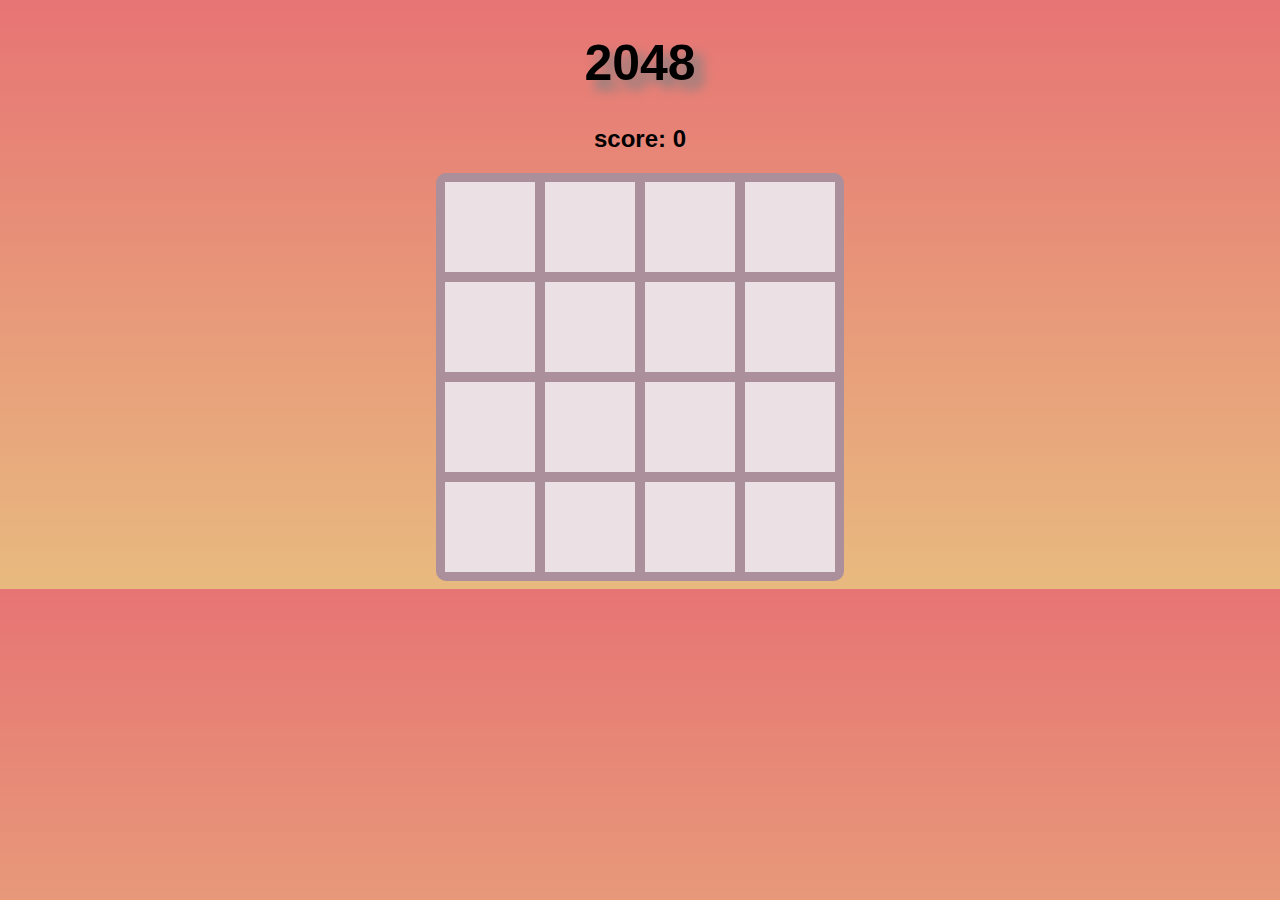
<file: js_project/2048Game.html>
<!DOCTYPE html>
<html lang="en">

<head>
    <meta charset="UTF-8">
    <meta http-equiv="X-UA-Compatible" content="IE=edge">
    <meta name="viewport" content="width=device-width, initial-scale=1.0">
    <title>2048</title>
    <link rel="stylesheet" href="2048Game.css">
</head>

<body>
    <header>
        <div>
            <h1>2048</h1>
        </div>
        <!-- <div>
            <span id="header_score">
                <h3>score</h3>
                <p>0</p>
            </span>
            <span id="header_best">
                <h3>Best</h3>
                <p>0</p>
            </span>
        </div> -->
        <h3></h3>
        <h2 id="score">score: <span>0</span></h2>
    </header>

    <div id="board">
        <!-- <div class="tiles x"></div> -->
        <!-- <div class="tiles x"></div> -->
        <!-- <div class="tiles x"></div> -->
    </div>
<script src="2048Game.js"></script>
</body>

</html>
</file>
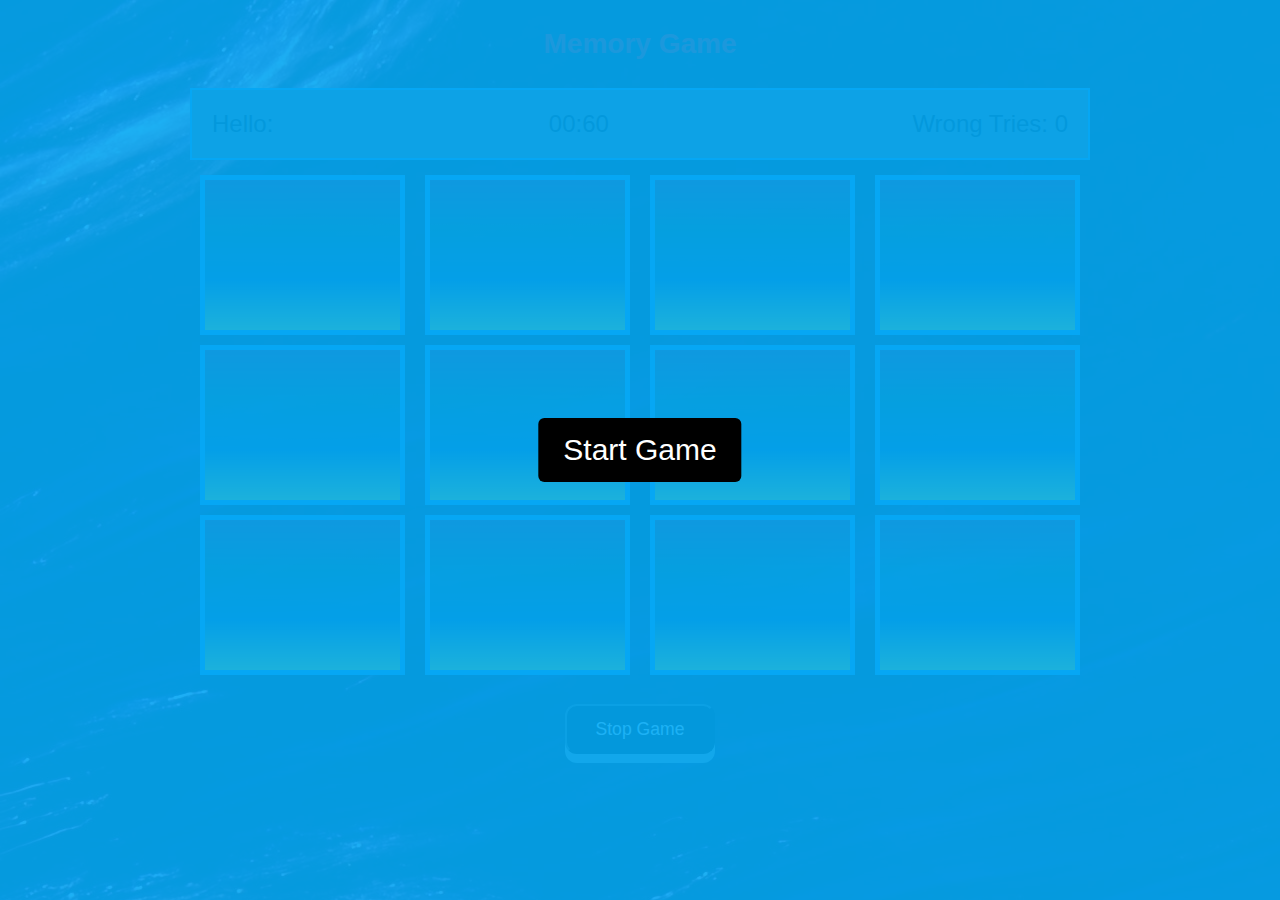
<file: js_project/Memorygame.html>
<!DOCTYPE html>
<html lang="en">
<head>
  <meta charset="UTF-8">
  <meta name="viewport" content="width=device-width, initial-scale=1.0">
  <title>Memory Game</title>
  <link rel="stylesheet" href="mystyle.css">
</head>

<body>

  <p> Memory Game</p>
  <div class="control-buttons">
    <span>Start Game</span>
  </div>
  <div class="info-container">
    <div class="name">
      Hello: <span></span>
    </div>
    <div class="tries">
      Wrong Tries: <span>0</span>
    </div>
    <div class="timer" id="time">00:60</div>
  </div>
  </div>
  <div class="memory-game-blocks">
    <div class="game-block" data-technology="angular">
      <div class="face front"></div>
      <div class="face back">
        <img decoding="async" src="images/pexels-fiona-art-5186869.jpg" alt="">
      </div>
    </div>
    <div class="game-block" data-technology="angular">
      <div class="face front"></div>
      <div class="face back">
        <img decoding="async" src="images/pexels-fiona-art-5186869.jpg" alt="">
      </div>
    </div>
    <div class="game-block" data-technology="vuejs">
      <div class="face front"></div>
      <div class="face back">
        <img decoding="async" src="images/pexels-andre-moura-2523959.jpg" alt="">
      </div>
    </div>
    <div class="game-block" data-technology="vuejs">
      <div class="face front"></div>
      <div class="face back">
        <img decoding="async" src="images/pexels-andre-moura-2523959.jpg" alt="">
      </div>
    </div>
    <div class="game-block" data-technology="css3">
      <div class="face front"></div>
      <div class="face back">
        <img decoding="async" src="images/pexels-min-an-721287.jpg" alt="">
      </div>
    </div>
    <div class="game-block" data-technology="css3">
      <div class="face front"></div>
      <div class="face back">
        <img decoding="async" src="images/pexels-min-an-721287.jpg" alt="">
      </div>
    </div>
    <div class="game-block" data-technology="github">
      <div class="face front"></div>
      <div class="face back">
        <img decoding="async" src="images/pexels-artem-podrez-7233115.jpg" alt="">
      </div>
    </div>
    <div class="game-block" data-technology="github">
      <div class="face front"></div>
      <div class="face back">
        <img decoding="async" src="images/pexels-artem-podrez-7233115.jpg" alt="">
      </div>
    </div>
    <div class="game-block" data-technology="gulpjs">
      <div class="face front"></div>
      <div class="face back">
        <img decoding="async" src="images/pexels-bymalens-2268509.jpg" alt="">
      </div>
    </div>
    <div class="game-block" data-technology="gulpjs">
      <div class="face front"></div>
      <div class="face back">
        <img decoding="async" src="images/pexels-bymalens-2268509.jpg" alt="">
      </div>
    </div>
    <div class="game-block" data-technology="html5">
      <div class="face front"></div>
      <div class="face back">
        <img decoding="async" src="images/pexels-dids-2911521.jpg" alt="">
      </div>
    </div>
    <div class="game-block" data-technology="html5">
      <div class="face front"></div>
      <div class="face back">
        <img decoding="async" src="images/pexels-dids-2911521.jpg" alt="">
      </div>
    </div>
  </div>
  <audio id="success" src="images/assets_right.wav" preload="auto"></audio>
  <audio id="fail" src="images/assets_wrong.wav" preload="auto"></audio>

  <div class="game-container"></div>
  <button id="stop" class="hide" onclick="stopgame()">Stop Game</button>
  </div>

  <script src="myscript.js"></script>
</body>

</html>
</file>
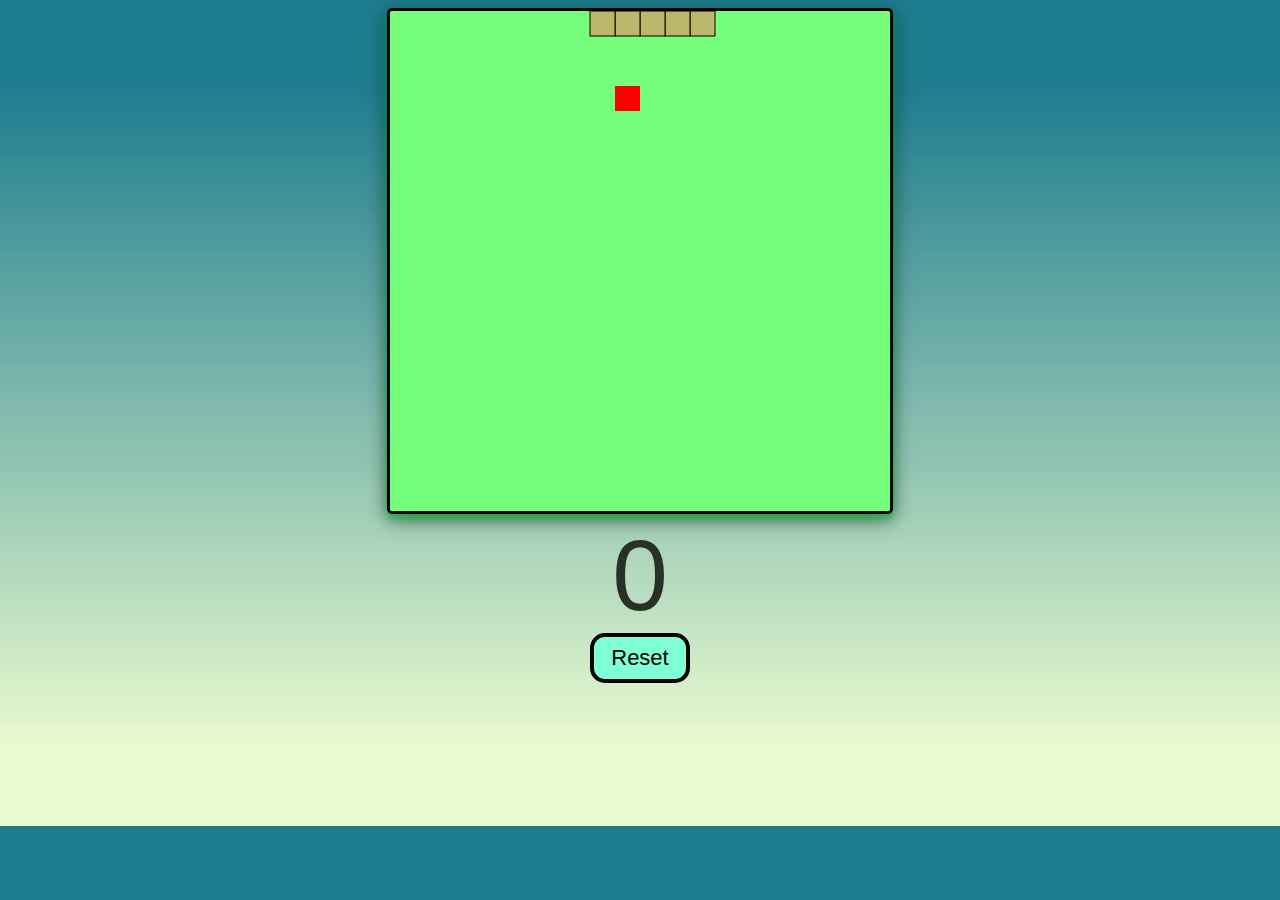
<file: js_project/snakeIndex.html>
<!DOCTYPE html>
 <html lang="en">
 <head>
    <meta charset="UTF-8">
    <meta http-equiv="X-UA-Compatible" content="IE=edge">
    <meta name="viewport" content="width=device-width, initial-scale=1.0">
    <title>Snake Game</title>
    <link rel="stylesheet" href="NadaStyle.css">
 </head>

 <body background="https___hookagency.com_wp-content_uploads_2015_11_ice-cold-blue-to-yellow-gradient-background.jpg"> 
    <div id="gameContainer">
      <!-- <div class="background">
         <div class="bubbles">
            <span></span>
            
         </div>
       </div> -->
      
        <canvas id="gameBoard" width="500" height="500">
        </canvas>
        
        <div id="scoreText">0</div>
        
        <button id="resetBtn">Reset</button>
    </div>

   
    <audio id="audio1" src="i'm a loser (mp3cut.net).mp3" preload="auto"></audio>
    <audio id="audio2" src="mixkit-chewing-something-crunchy-2244.wav" preload="auto"></audio>
    <audio id="audio3" src="mixkit-arcade-video-game-bonus-2044.wav" preload="auto"></audio>

    
   <script src="main.js"></script>
 </body>
 </html>
</file>
<file: js_project/2048Game.css>
body{
    text-align: center; 
    font-family: Arial, Helvetica, sans-serif;
    background-image: linear-gradient(rgb(231, 116, 116) ,  rgb(232, 186, 127));
     padding: 0px;
}
h1{
 text-shadow: 9px 9px 12px grey;
 font-size: 50px;

}
h1:hover{
  color: red;
}
#board{
    width: 400px;
    height: 400px;
    background-color: hwb(344 88% 8%);
    border: 4px solid  hwb(337 56% 33%);
    display: flex;     
    flex-wrap: wrap;
    margin:0 auto;
    border-radius: 10px;
}

.tiles {
  width: 90px;
  height: 90px;
  border: 5px solid  hwb(337 56% 33%) ;
  display: flex;
  justify-content: center;
  align-items: center;

  font-weight: bold;
  font-size: 35px;
  /* border-radius: 5px; */
}

.x2{
  background-color: rgb(230, 206, 157);
}

.x4{
  background-color: rgb(152, 134, 111);
}

.x8{
  background-color: #3CACAE;
}
.x16{
  background-color: rgb(221, 141, 141);
}
.x32{
  background-color: rgb(106, 100, 88);
}
.x64{
  background-color: rgb(133, 102, 115);
}
.x128{  
  background-color: rgb(216, 196, 155);
}
.x256{
  background-color: rgb(226, 195, 150);
}
.x512{
  background-color: rgb(224, 105, 191);
}
.x1024{
  background-color: rgb(116, 115, 165);
}
.x2048{
  background-color: rgb(86, 64, 19);
}
.x4096{
  background-color: rgb(96, 98, 93);
}
</file>
<file: js_project/mystyle.css>
* {
    box-sizing: border-box;
  }
  body {
    font-family: Arial, Tahoma, sans-serif;
    background-image: url(images/pexels-tuesday-temptation-3780104.jpg);
    background-repeat: no-repeat;
  }
  p{
    text-align: center;
    color: red;
    font-size: 28px;
    font-weight: bolder;
  }
  .control-buttons {
    position: fixed;
    left: 0;
    top: 0;
    width: 100%;
    height: 100%;
    z-index: 2;
    background-color: rgba(3, 169, 244, 0.9);
  }
  .control-buttons span {
    position: absolute;
    left: 50%;
    top: 50%;
    transform: translate(-50%, -50%);
    background-color:black;
    color: #FFF;
    padding: 15px 25px;
    font-size: 30px;
    text-align: center;
    border-radius: 6px;
    cursor: pointer;
  }
  .info-container {
    width: 900px;
    margin: 10px auto 10px;
    background-color: #F6F6F6;
    padding: 20px;
    font-size: 24px;
    overflow: hidden;
    border: 2px solid #2196f3;
    background-color:#666;
  }

  .info-container .name {
    float: left;
    width: 30%;
  }
  .info-container .tries {
    float: right;
    width: 30%;
    text-align: right;
  }
  .info-container .timer{
    float: left;
    width: 30%;
    margin-left: 80px;

  }
  .memory-game-blocks {
    display: flex;
    width: 900px;
    flex-wrap: wrap;
    margin: 15px auto;
  }

  .memory-game-blocks.no-clicking {
    pointer-events: none;
  }
  .memory-game-blocks .game-block {
    height: 160px;
    transition: transform .5s;
    transform-style: preserve-3d;
    cursor: pointer;
    position: relative;
    flex: 1 0 180px;
    margin: 0 10px 10px;
  }
  .memory-game-blocks .game-block:hover{
      height: 170px;
    
  }
  .memory-game-blocks .game-block .front {
    /* background-color: #333; */
    line-height: 180px;
    background: linear-gradient(#7a0e2e,#22ad3756,#0e497a,#fbff00);

  }
  /* .memory-game-blocks .game-block .front:before {
    content: '';
    color: #FFF;
    font-size: 140px;
    font-weight: bold;
  } */
  .memory-game-blocks .game-block .back {
    background-color: #607D8B;
    transform: rotateY(180deg);
  }
  .memory-game-blocks .game-block .back img {
    width: 190px;
    height: 150px;
  }
  .memory-game-blocks .game-block .face {
    position: absolute;
    width: 100%;
    height: 100%;
    text-align: center;
    backface-visibility: hidden;
    border: 5px solid #2196F3;
  }
  .memory-game-blocks .game-block.is-flipped,
  .memory-game-blocks .game-block.has-match {
    -webkit-transform: rotateY(180deg);
    -moz-transform: rotateY(180deg);
    transform: rotateY(180deg);
    pointer-events: none;
  }
/* stop buttum */
  #stop {
    font-size: 1.1em;
    display: block;
     margin: 1.1em auto 0 auto;
    background-color: #000000;
    color: #ffffff;
    }
    .hide{

     width: 150px;
     height: 50px;
     border-radius: 12px;
     box-shadow: 0 9px #999;

    }
 .hide:hover {background-color: #3e8e41}

.hide:active {
  background-color: #3e8e41;
  box-shadow: 0 5px #666;
  transform: translateY(4px);
}
  /* timer style */
  .container {
    display: flex;
    justify-content: center;
    align-items: center;
    height: 1px;
    flex-direction: column;
    background: #e9c46a;
  }
  /* #timer {
    margin-bottom: 25px;
    font-size: 3rem;
    font-weight: bold;
    color: #2a9d8f;
  } */
</file>
<file: js_project/NadaStyle.css>
#gameContainer
{
    text-align: center;
   
}
#gameBoard
{
    border: 3px solid;
    border-radius: 5px;
    box-shadow: 0 4px 8px 0 rgba(3, 187, 46, 0.7), 0 6px 20px 0 rgba(0, 0, 0, 0.5);
   }
#scoreText
{
    font-family:'Gill Sans', 'Gill Sans MT', Calibri, 'Trebuchet MS', sans-serif;
    font-size: 100px;
    color: #293127;
    stroke: #39ff14;
}
#resetBtn
{
    font-family: 'Gill Sans', 'Gill Sans MT', Calibri, 'Trebuchet MS', sans-serif;
    font-size: 22px;
    width: 100px;
    height: 50px;
    border: 4px solid;
    border-radius: 15px;
    cursor: pointer;
    background-color: aquamarine;
}
#resetBtn:hover{
   
    color: #111;
    background: #39ff14;
    box-shadow: 0 0 50px #39ff14;
}
body{
    min-height: 90vh;
    
}
/* ============background style======= */
/* *{
    margin: 0;
    padding: 0;
    box-sizing: border-box;
}
body{
    min-height: 100vh;
    background: #0c192c;
}
.gameContainer{
    position: relative;
    width: 700px;
    height: 800%;
    overflow: hidden;
  
}
.bubbles
{
    position: relative;
    display: flex;

}
.bubbles span{
    position: relative;
    width: 30px;
    height: 30px;
    background: #4fc3dc;
    margin: 0 4px;
    border-radius: 50%;
    box-shadow: 0 0 0 10px #4fc3dc44,
    0 0 50px #4fc3dc,
    0 0 100px #4fc3dc;
    animation: animateOne 15s linear infinite;
    animation-duration: calc(125s / var(--i)) ;
}
.bubbles span:nth-child(even)
{
    background: #ff2d75;
    box-shadow: 0 0 0 10px #ff2d7544,
    0 0 50px #ff2d75,
    0 0 100px #ff2d75;
}
@keyframes animateOne
{
   0%
   {
    transform: translateY(100vh) scale(0);
   } 
   100%
   {
    transform: translateY(-10vh) scale(1);
   }
} */
</file>
